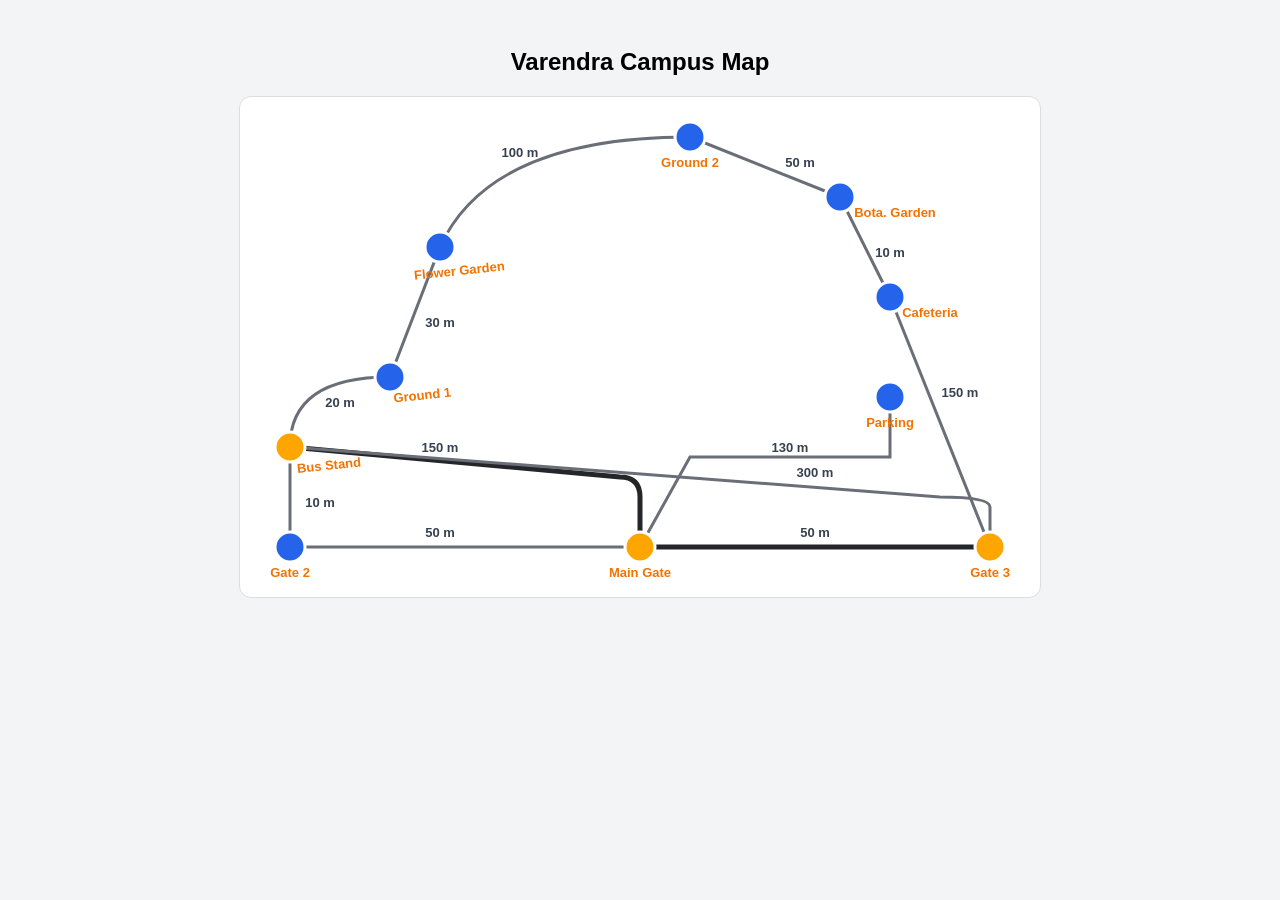
<file: Dsa project/WebFrontend/index.html>
<!doctype html>
<html lang="en">
  <head>
    <meta charset="UTF-8" />
    <meta name="viewport" content="width=device-width, initial-scale=1.0" />
    <link rel="stylesheet" href="style.css" />
    <link rel="shortcut icon" href="./img/Vu logo.jpg" type="image/x-icon" />
    <title>Vu Navigation</title>
  </head>

  <body>
    <h2>Varendra Campus Map</h2>
    <div class="map-container">
      <svg viewBox="0 0 800 500">
        <!-- Roads / Edges -->
        <g id="roads">
          <!-- Main gate to gate 2 -->
          <line id="edge-0-1" class="road" x1="50" y1="450" x2="400" y2="450" />
          <line
            id="edge-0-2"
            class="road"
            x1="400"
            y1="450"
            x2="750"
            y2="450"
          />
          <line id="edge-1-3" class="road" x1="50" y1="350" x2="50" y2="450" />
          <path
            id="edge-0-3"
            class="road"
            d="M 400 450
                L 400 400
                Q 400 380 380 380
                L 50 350"
          />
          <path
            id="edge-2-3"
            class="road"
            d="M 750 450
                L 750 410
                Q 750 400 700 400
                L 50 350"
          />
          <path
            id="edge-2-4"
            class="road"
            d="M 50 350
            Q 50 280 150 280"
          />
          <path
            id="edge-4-5"
            class="road"
            d="M 200 150
            Q 250 40 450 40"
          />
          <line id="edge-5-6" class="road" x1="450" y1="40" x2="600" y2="100" />
          <line
            id="edge-6-7"
            class="road"
            x1="600"
            y1="100"
            x2="650"
            y2="200"
          />
          <line
            id="edge-7-2"
            class="road"
            x1="650"
            y1="200"
            x2="750"
            y2="450"
          />
          <polyline
            id="edge-0-4"
            class="road"
            points="400,450 450,360 650,360 650,300"
          />
          <line
            id="edge-4-9"
            class="road"
            x1="150"
            y1="280"
            x2="200"
            y2="150"
          />
        </g>

        <!-- Road distance labels -->
        <g id="distances" class="road-label">
          <text x="200" y="440">50 m</text>
          <text x="575" y="440">50 m</text>
          <text x="80" y="410">10 m</text>
          <text x="200" y="355">150 m</text>
          <text x="575" y="380">300 m</text>
          <text x="100" y="310">20 m</text>
          <text x="280" y="60">100 m</text>
          <text x="560" y="70">50 m</text>
          <text x="720" y="300">150 m</text>
          <text x="550" y="355">130 m</text>
          <text x="200" y="230">30 m</text>
          <text x="650" y="160">10 m</text>
        </g>

        <!-- Vertices / Locations -->
        <g id="locations">
          <circle id="node-main-gate" class="node" cx="400" cy="450" r="15" />
          <circle id="node-gate-2" class="node" cx="50" cy="450" r="15" />
          <circle id="node-gate-3" class="node" cx="750" cy="450" r="15" />
          <circle id="node-bus-stand" class="node" cx="50" cy="350" r="15" />
          <circle id="node-ground-1" class="node" cx="150" cy="280" r="15" />
          <circle id="node-ground-2" class="node" cx="450" cy="40" r="15" />
          <circle id="node-garden" class="node" cx="600" cy="100" r="15" />
          <circle id="node-cafeteria" class="node" cx="650" cy="200" r="15" />
          <circle id="node-parking" class="node" cx="650" cy="300" r="15" />
          <circle id="node-parking" class="node" cx="200" cy="150" r="15" />
        </g>

        <!-- Location names -->
        <g class="node-label">
          <text x="400" y="480">Main Gate</text>
          <text x="50" y="480">Gate 2</text>
          <text x="750" y="480">Gate 3</text>
          <text x="50" y="380" class="rotate">Bus stand</text>
          <text x="150" y="320" class="rotate">Ground 1</text>
          <text x="450" y="70">Ground 2</text>
          <text x="655" y="120">Bota. Garden</text>
          <text x="690" y="220">Cafeteria</text>
          <text x="650" y="330">Parking</text>
          <text x="200" y="200" class="rotate">Flower garden</text>
        </g>
      </svg>
    </div>

    <script src="script.js"></script>
  </body>
</html>

<!-- 
=====> Nodes coordinate : <=====
Main gate : n0 (coordinate : x="400" y="450")
Gate 2 : n1 (coordinate : x="50" y="450")
Gate 3 : n2 (coordinate : x="750" y="450")
Bus stand : n3 (coordinate : x="50" y="350")
Ground 1 : n4 (coordinate : x="150" y="280")
Ground 2 : n5 (coordinate : x="450" y="40")
Garden : n6 (coordinate : x="600" y="100")
Cafeteria : n7 (coordinate : x="650" y="200")
Parking : n8 (coordinate : x="650" y="300")
Flower garden : n9 (coordinate : x="200" y="150")


250 (প্রথমটি)	Control point-এর X-coordinate (cx)
250 (দ্বিতীয়টি)	Control point-এর Y-coordinate (cy)
250 (তৃতীয়টি)	Curve যেখানে শেষ হবে, তার X-coordinate
220 (চতুর্থটি)	Curve যেখানে শেষ হবে, তার Y-coordinate


<path
            id="edge-0-4"
            class="road"
            d="M 50 450
            Q 50 50 550 250"
          />

          download completed : 4
-->
</file>
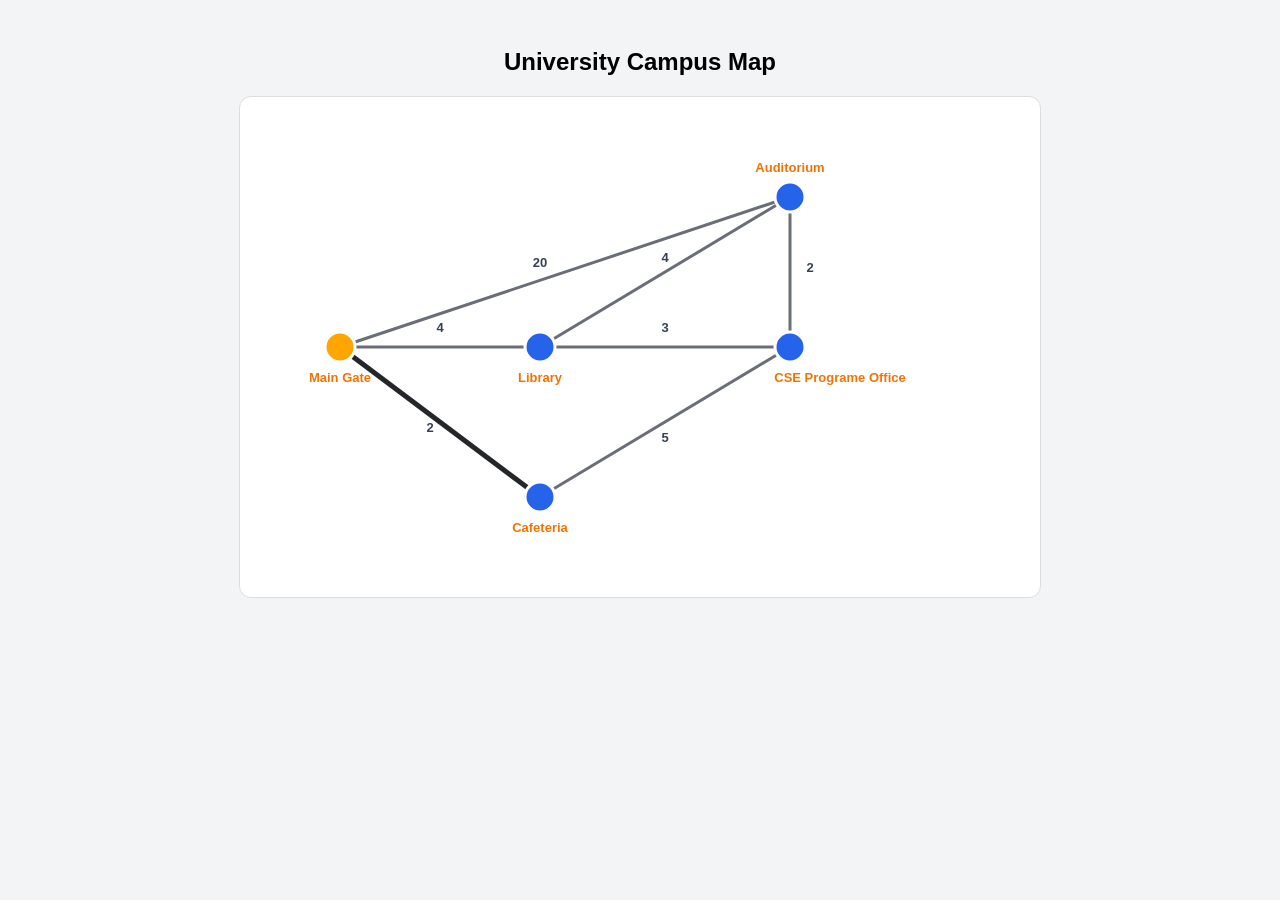
<file: Dsa project/WebFrontend/index(backup).html>
<!doctype html>
<html lang="en">
  <head>
    <meta charset="UTF-8" />
    <meta name="viewport" content="width=device-width, initial-scale=1.0" />
    <link rel="stylesheet" href="style.css" />
    <title>Vu Navigation</title>
  </head>

  <body>
    <h2>University Campus Map</h2>
    <div class="map-container">
      <svg viewBox="0 0 800 500">
        <!-- Roads / Edges -->
        <g id="roads">
          <line
            id="edge-0-1"
            class="road"
            x1="100"
            y1="250"
            x2="300"
            y2="250"
          />
          <line
            id="edge-0-2"
            class="road"
            x1="100"
            y1="250"
            x2="300"
            y2="400"
          />
          <line
            id="edge-1-3"
            class="road"
            x1="300"
            y1="250"
            x2="550"
            y2="250"
          />
          <line
            id="edge-2-3"
            class="road"
            x1="300"
            y1="400"
            x2="550"
            y2="250"
          />
          <line
            id="edge-1-4"
            class="road"
            x1="300"
            y1="250"
            x2="550"
            y2="100"
          />
          <line
            id="edge-4-3"
            class="road"
            x1="550"
            y1="100"
            x2="550"
            y2="250"
          />
          <line
            id="edge-0-4"
            class="road"
            x1="100"
            y1="250"
            x2="550"
            y2="100"
          />
        </g>

        <!-- Road distance labels -->
        <g id="distances" class="road-label">
          <text x="200" y="235">4</text>
          <text x="190" y="335">2</text>
          <text x="425" y="235">3</text>
          <text x="425" y="345">5</text>
          <text x="425" y="165">4</text>
          <text x="570" y="175">2</text>
          <text x="300" y="170">20</text>
        </g>

        <!-- Vertices / Locations -->
        <g id="locations">
          <circle id="node-main-gate" class="node" cx="100" cy="250" r="15" />
          <circle id="node-library" class="node" cx="300" cy="250" r="15" />
          <circle id="node-cafeteria" class="node" cx="300" cy="400" r="15" />
          <circle id="node-cse-office" class="node" cx="550" cy="250" r="15" />
          <circle id="node-auditorium" class="node" cx="550" cy="100" r="15" />
        </g>

        <!-- Location names -->
        <g class="node-label">
          <text x="100" y="285">Main Gate</text>
          <text x="300" y="285">Library</text>
          <text x="300" y="435">Cafeteria</text>
          <text x="600" y="285">CSE Programe office</text>
          <text x="550" y="75">Auditorium</text>
        </g>
      </svg>
    </div>

    <script src="script.js"></script>
  </body>
</html>
</file>
<file: Dsa project/WebFrontend/style.css>
body {
  font-family: Arial, sans-serif;
  background: #f3f4f6;
  padding: 20px;
}

h2 {
  text-align: center;
}

.map-container {
  max-width: 800px;
  margin: auto;
  background: white;
  border: 1px solid #ddd;
  border-radius: 12px;
  overflow: hidden;
}

svg {
  width: 100%;
  height: auto;
  display: block;
}

.road {
  stroke: #6a6e77;
  stroke-width: 3;
  fill: none;
  stroke-linecap: round;
}

.road-label {
  font-size: 13px;
  font-weight: bold;
  fill: #374151;
  text-anchor: middle;
}

.node {
  fill: #2563eb;
  stroke: white;
  stroke-width: 3;
}

.node-label {
  font-size: 13px;
  font-weight: bold;
  text-transform: capitalize;
  fill: #f37302;
  text-anchor: middle;
  z-index: 100;
}
.node-label .rotate {
  transform: rotate(-6deg);
}
</file>
